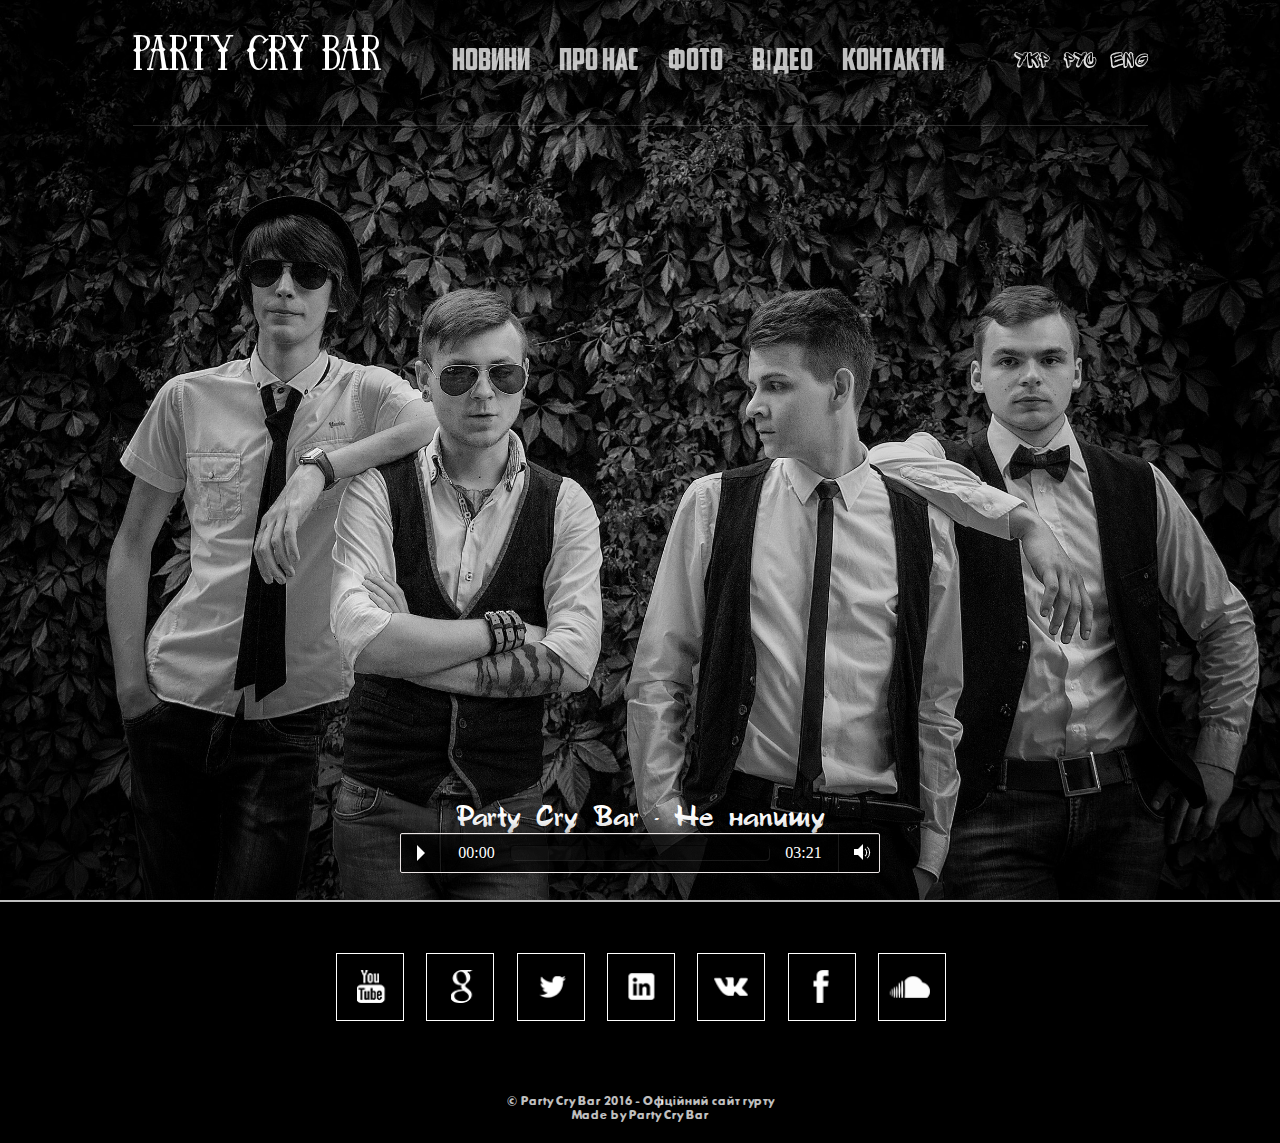
<file: index.html>
<!DOCTYPE html>
<html lang="en">
<head>
	<title>Party Cry Bar</title>
	<meta charset="UTF-8">
	<meta name="title" content="Party Cry Bar">
	<meta name="keywords" content="Party Cry Bar, пати край бар, Александр Ерёменко, не напишу">
	<meta name="description" content="Офіційний сайт групи Party Cry Bar – новини, фото, склад групи, відео, контакти">
	<meta name="viewport" content="width=device-width, initial-scale=1">
	<meta property="og:title" content="Party Cry Bar">
	<meta property="og:image" content="http://partycrybar.github.io/images/cover.jpg">
	<link rel="shortcut icon" href="images/favicon.png" type="image/png">
	<link rel="stylesheet" href="css/style.css">
	<link rel="stylesheet" href="css/reset.css">
	<link rel="stylesheet" href="css/fonts.css">
</head>
</head>
<body>
	<div class="wrapper">
		<div class="content__main">
			<header>
				<div class="header">
					<div class="header__content container clearfix">
						  <a href="javascript:void(0)" class="icon">
							<div class="hamburger">
							    <div class="menui top-menu"></div>
							   	<div class="menui mid-menu"></div>
								<div class="menui bottom-menu"></div>
							</div>
						</a>
						<div class="logo">
							<a href="index.html">Party Cry Bar</a>
						</div>
						<ul class="navigation">
							<li><a href="#" class="new">Новини</a></li>
							<li><a href="#" class="about">Про нас</a></li>
							<li><a href="#" class="port">Фото</a></li>
							<li><a href="#" class="vid">Відео</a></li>
							<li><a href="#" class="info">Контакти</a></li>
						</ul>
						<ul class="language">
							<li><a href="index.html">Укр</a></li>
							<li><a href="index-rus.html">Рус</a></li>
							<li><a href="#">Eng</a></li>
						</ul>	
					</div>
				</div>	
				<div class="banner">
					<div class="banner__inner">
						<!--=-=-=-=-=-=-PLAYER-=-=-=-=-=-=-=-->
						<div class="audio__wrapper">
							<h1 class="songname">Party Cry Bar - Не напишу  </h1>
							<audio preload="auto" controls>
								<!-- <source src="audio/party_cry_bar_ne_napishu.wav" /> -->
								<source src="audio/party_cry_bar_ne_napishu.mp3" />
								<source src="audio/party_cry_bar_ne_napishu.ogg" />
							</audio>
						</div>	
						<div class="anchor"></div>
					</div>				
				</div>	
			</header>
			<div class="content">
				<div class="content__content container clearfix">
					<div class="band clearfix">
						<p class="band__info"><span>Party Cry Bar</span> - цікавий, неоднозначний та дуже емоційний колектив, пісні якого змусять переживати найрізноманітніші почуття, але точно не байдужість. Адже вони самі пишуть музику та слова своїх пісень і кожен раз переживають те, про що співають. 
						
						Виступи наживо гурту <span>Party Cry Bar</span> - це драйв, який змусить вас рухатися і танцювати, а акустика занурить в маленький інтимний світ, в якому почуття настільки чисті та відкриті, що не співпереживати їм просто неможливо! 

						Фіналисти всеукраїнского фестиваля Rock the Nation by Tullamore Dew 2015! 

						Учасники фестиваля Atlas Weekend (11.07-12.07 Київ)!</p>
						
						<h5>Актуальний склад гурту</h5>
						<div class="members clearfix">
							<div class="members__block">
								<div class="members__block__photo">
									<img src="images/voice.jpg" alt="Alex Eremenko">
								</div>
								<div class="members__block__text">
									<p>Олександр Єрьоменко</p>
									<p>Автор текстів та музики, вокал, ритм-гітара</p>
								</div>
							</div>
							<div class="members__block">
								<div class="members__block__photo">
									<img src="images/guitar.jpg" alt="Dmitro Kurgan">
								</div>
								<div class="members__block__text">
									<p>Дмитро Курган</p>
									<p>Гітара</p>
								</div>
							</div>
							<div class="members__block">
								<div class="members__block__photo">
									<img src="images/drums.jpg" alt="Kirill Bernadski">
								</div>
								<div class="members__block__text">
									<p>Кирило Бернадський</p>
									<p>Ударні</p>
								</div>
							</div>
							<div class="members__block">
								<div class="members__block__photo">
									<img src="images/bass.jpg" alt="Free">
								</div>
								<div class="members__block__text">
									<p>Місце вакантне</p>
									<p>бас-гітара</p>
								</div>
							</div>
						</div>
						<span class="up">Згорнути</span>
					</div>
					<div class="portfolio clearfix">	
						<span class="subscribe"><a href="https://www.youtube.com/channel/UCaHjjV7tduJXi1ot_bipWhw?sub_confirmation=1"> Підпишись на наш канал youtube</a></span>
						<div class="photo clearfix">
							<div class="photo__block">
								<div class="photo__block__img">	
									<a href="images/photo-1.jpg" data-lightbox="example" data-title="Натисніть будь-де за областю зображення, або натисніть Х, щоб закрити його."> <!-- Click anywhere outside the image or the X to the right to close. -->
										<img src="images/photo-1.jpg" alt="photo">
									</a>
								</div>	
							</div> 
							<div class="photo__block">
								<div class="photo__block__img">	
									<a href="images/photo-2.jpg" data-lightbox="example" data-title="Натисніть будь-де за областю зображення, або натисніть Х, щоб закрити його.">
										<img src="images/photo-2.jpg" alt="photo">
									</a>	
								</div>	
							</div>
							<div class="photo__block">
								<div class="photo__block__img">	
									<a href="images/photo-3.jpg" data-lightbox="example" data-title="Натисніть будь-де за областю зображення, або натисніть Х, щоб закрити його.">
										<img src="images/photo-3.jpg" alt="photo">
									</a>
								</div>	
							</div>
							<div class="photo__block">
								<div class="photo__block__img">	
									<a href="images/photo-4.jpg" data-lightbox="example" data-title="Натисніть будь-де за областю зображення, або натисніть Х, щоб закрити його.">
										<img src="images/photo-4.jpg" alt="photo">
									</a>
								</div>	
							</div>
							<div class="photo__block">
								<div class="photo__block__img">	
									<a href="images/photo-5.jpg" data-lightbox="example" data-title="Натисніть будь-де за областю зображення, або натисніть Х, щоб закрити його.">
										<img src="images/photo-5.jpg" alt="photo">
									</a>
								</div>	
							</div>
							<div class="photo__block">
								<div class="photo__block__img">	
									<a href="images/photo-6.jpg" data-lightbox="example" data-title="Натисніть будь-де за областю зображення, або натисніть Х, щоб закрити його.">
										<img src="images/photo-6.jpg" alt="photo">
									</a>	
								</div>	
							</div>
							<div class="photo__block">
								<div class="photo__block__img">	
									<a href="images/photo-7.jpg" data-lightbox="example" data-title="Натисніть будь-де за областю зображення, або натисніть Х, щоб закрити його.">
										<img src="images/photo-7.jpg" alt="photo">
									</a>	
								</div>	
							</div>
							<div class="photo__block">
								<div class="photo__block__img">	
									<a href="images/photo-8.jpg" data-lightbox="example" data-title="Натисніть будь-де за областю зображення, або натисніть Х, щоб закрити його.">
										<img src="images/photo-8.jpg" alt="photo">
									</a>	
								</div>	
							</div>
							<div class="photo__block">
								<div class="photo__block__img">	
									<a href="images/photo-9.jpg" data-lightbox="example" data-title="Натисніть будь-де за областю зображення, або натисніть Х, щоб закрити його.">
										<img src="images/photo-9.jpg" alt="photo">
									</a>	
								</div>	
							</div>
							<div class="photo__block">
								<div class="photo__block__img">	
									<a href="images/photo-10.jpg" data-lightbox="example" data-title="Натисніть будь-де за областю зображення, або натисніть Х, щоб закрити його.">
										<img src="images/photo-10.jpg" alt="photo">
									</a>	
								</div>	
							</div>
							<div class="photo__block">
								<div class="photo__block__img">	
									<a href="images/photo-11.jpg" data-lightbox="example" data-title="Натисніть будь-де за областю зображення, або натисніть Х, щоб закрити його.">
										<img src="images/photo-11.jpg" alt="photo">
									</a>
								</div>	
							</div>
							<div class="photo__block">
								<div class="photo__block__img">	
									<a href="images/photo-12.jpg" data-lightbox="example" data-title="Натисніть будь-де за областю зображення, або натисніть Х, щоб закрити його.">
										<img src="images/photo-12.jpg" alt="photo">
									</a>	
								</div>	
							</div>
							<div class="photo__block">
								<div class="photo__block__img">	
									<a href="images/photo-13.jpg" data-lightbox="example" data-title="Натисніть будь-де за областю зображення, або натисніть Х, щоб закрити його.">
										<img src="images/photo-13.jpg" alt="photo">
									</a>
								</div>	
							</div>
							<div class="photo__block">
								<div class="photo__block__img">	
									<a href="images/photo-14.jpg" data-lightbox="example" data-title="Натисніть будь-де за областю зображення, або натисніть Х, щоб закрити його.">
										<img src="images/photo-14.jpg" alt="photo">
									</a>
								</div>	
							</div>
							<div class="photo__block">
								<div class="photo__block__img">	
									<a href="images/photo-15.jpg" data-lightbox="example" data-title="Натисніть будь-де за областю зображення, або натисніть Х, щоб закрити його.">
										<img src="images/photo-15.jpg" alt="photo">
									</a>
								</div>	
							</div>
							<div class="photo__block">
								<div class="photo__block__img">	
									<a href="images/photo-16.jpg" data-lightbox="example" data-title="Натисніть будь-де за областю зображення, або натисніть Х, щоб закрити його.">
										<img src="images/photo-16.jpg" alt="photo">
									</a>
								</div>	
							</div>
							<div class="photo__block">
								<div class="photo__block__img">	
									<a href="images/photo-17.jpg" data-lightbox="example" data-title="Натисніть будь-де за областю зображення, або натисніть Х, щоб закрити його.">
										<img src="images/photo-17.jpg" alt="photo">
									</a>
								</div>	
							</div>
							<div class="photo__block">
								<div class="photo__block__img">	
									<a href="images/photo-18.jpg" data-lightbox="example" data-title="Натисніть будь-де за областю зображення, або натисніть Х, щоб закрити його.">
										<img src="images/photo-18.jpg" alt="photo">
									</a>
								</div>	
							</div>
							<div class="photo__block">
								<div class="photo__block__img">	
									<a href="images/photo-19.jpg" data-lightbox="example" data-title="Натисніть будь-де за областю зображення, або натисніть Х, щоб закрити його.">
										<img src="images/photo-19.jpg" alt="photo">
									</a>
								</div>	
							</div>
							<div class="photo__block">
								<div class="photo__block__img">	
									<a href="images/photo-20.jpg" data-lightbox="example" data-title="Натисніть будь-де за областю зображення, або натисніть Х, щоб закрити його.">
										<img src="images/photo-20.jpg" alt="photo">
									</a>
								</div>	
							</div>
							<div class="photo__block">
								<div class="photo__block__img">	
									<a href="images/photo-21.jpg" data-lightbox="example" data-title="Натисніть будь-де за областю зображення, або натисніть Х, щоб закрити його.">
										<img src="images/photo-21.jpg" alt="photo">
									</a>
								</div>	
							</div>
						</div>
						<span class="up">Згорнути</span>
					</div>
					<div class="videogallery clearfix">	
						<span class="subscribe"><a href="https://www.youtube.com/channel/UCaHjjV7tduJXi1ot_bipWhw?sub_confirmation=1"> Підпишись на наш канал youtube</a></span>
						<div class="video clearfix">
							<div class="video__block">
								<div class="video__block__img">	
									<iframe width="560" height="315" src="https://www.youtube.com/embed/HujIGfYMPzQ" frameborder="0" allowfullscreen></iframe>
								</div>	
							</div>
							<div class="video__block">
								<div class="video__block__img">	
									<iframe width="560" height="315" src="https://www.youtube.com/embed/DTWgyc-nc5I" frameborder="0" allowfullscreen></iframe>
								</div>	
							</div>
							<div class="video__block">
								<div class="video__block__img">	
									<iframe width="560" height="315" src="https://www.youtube.com/embed/hHcNG0apD0M" frameborder="0" allowfullscreen></iframe>
								</div>	
							</div>
							<div class="video__block">
								<div class="video__block__img">	
									<iframe width="560" height="315" src="https://www.youtube.com/embed/ZiT6kiiJ1hQ" frameborder="0" allowfullscreen></iframe>
								</div>	
							</div>
							<div class="video__block">
								<div class="video__block__img">	
									<iframe width="560" height="315" src="https://www.youtube.com/embed/PdKQvrBv9is" frameborder="0" allowfullscreen></iframe>
								</div>	
							</div>
							<div class="video__block">
								<div class="video__block__img">	
									<iframe width="560" height="315" src="https://www.youtube.com/embed/PvSD2aiPh5k" frameborder="0" allowfullscreen></iframe>
								</div>	
							</div>
							<div class="video__block">
								<div class="video__block__img">	
									<iframe width="560" height="315" src="https://www.youtube.com/embed/7J-dpyVJL9w" frameborder="0" allowfullscreen></iframe>
								</div>	
							</div>
							<div class="video__block">
								<div class="video__block__img">	
									<iframe width="560" height="315" src="https://www.youtube.com/embed/OFyxZ03WRiM" frameborder="0" allowfullscreen></iframe>
								</div>	
							</div>
							<div class="video__block">
								<div class="video__block__img">	
									<iframe width="560" height="315" src="https://www.youtube.com/embed/04ze1p_FQpU" frameborder="0" allowfullscreen></iframe>
								</div>	
							</div>
						</div>
						<span class="up">Згорнути</span>
					</div>
					<div class="information clearfix">
						<div class="information__contacts">
							<h4>Зв'язатися з нами:</h4>
							 <a href="mailto:partycrybar@gmail.com">partycrybar@gmail.com</a> 
							 <p>телефон: +38 099 485-17-95</p>
						</div>	 
						 <span class="up">Згорнути</span>
					</div>
				</div>
			</div>
		</div>
		<footer>
			<div class="footer">
				<div class="footer__content container clearfix">
					<ul class="socials">
						<li><a href="https://www.youtube.com/channel/UCaHjjV7tduJXi1ot_bipWhw"></a></li>
						<li><a href="https://plus.google.com/u/1/103607196088396663132/videos"></a></li>
						<li><a href=""></a></li>
						<li><a href="https://www.instagram.com/eremenko_alex/"></a></li>
						<li><a href="http://vk.com/party_cry_bar"></a></li>	
						<li><a href=""></a></li>	
						<li><a href="https://soundcloud.com/partycrybar"></a></li>	
					</ul>
					<div class="copyright">
						<p>© Party Cry Bar 2016 - Офіційний сайт гурту</p>
						<p>Made by Party Cry Bar</p>
					</div>
				</div>
			</div>
		</footer>
	</div>
 	<script src="js/jquery-1.11.3.min.js"></script>
    <script src="js/init.js"></script>
    <script src="js/jq.js"></script>
	<script src="js/lightbox-plus-jquery.min.js"></script>
	<script src="js/dot.js"></script>
	<script src="js/audioplayer.js"></script>
	<script type="text/javascript">
	    $( function()
	    {
	        $('audio').audioPlayer();
	    });
	</script>
</body>
</html>
</file>
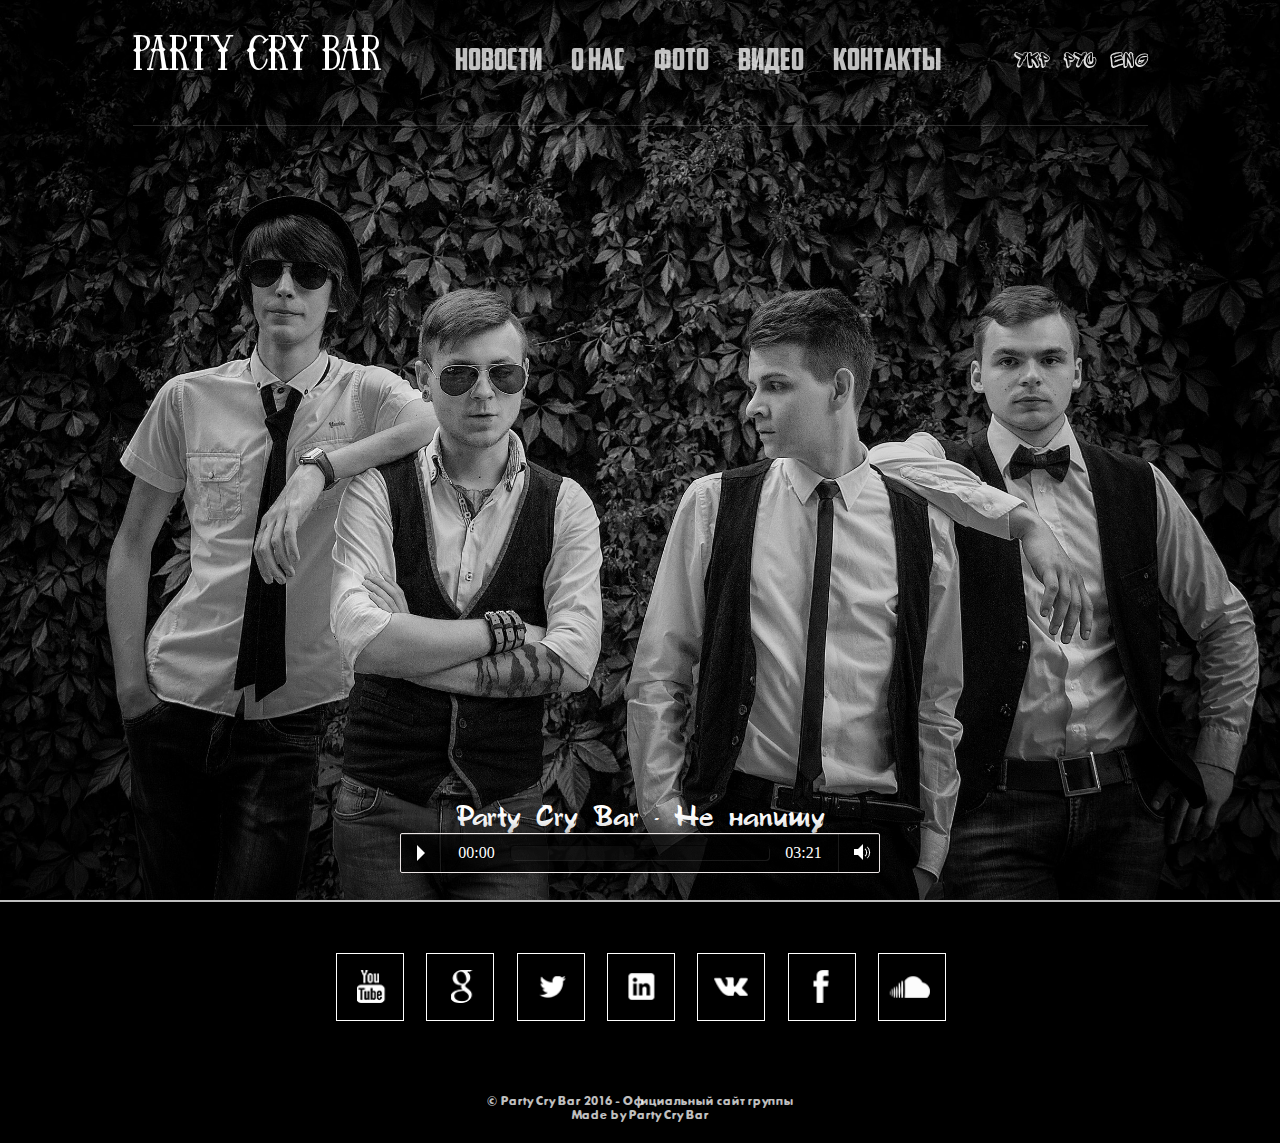
<file: index-rus.html>
<!DOCTYPE html>
<html lang="en">
<head>
	<title>Party Cry Bar</title>
	<meta charset="UTF-8">
	<meta name="title" content="Party Cry Bar">
	<meta name="keywords" content="Party Cry Bar, пати край бар, Александр Ерёменко, не напишу">
	<meta name="description" content="Офіційний сайт групи Party Cry Bar – новини, фото, склад групи, відео, контакти">
	<meta name="viewport" content="width=device-width, initial-scale=1">
	<meta property="og:title" content="Party Cry Bar">
	<meta property="og:image" content="http://partycrybar.github.io/images/cover.jpg">
	<link rel="shortcut icon" href="images/favicon.png" type="image/png">
	<link rel="stylesheet" href="css/style.css">
	<link rel="stylesheet" href="css/reset.css">
	<link rel="stylesheet" href="css/fonts.css">
</head>
</head>
<body>
	<div class="wrapper">
		<div class="content__main">
			<header>
				<div class="header">
					<div class="header__content container clearfix">
						  <a href="javascript:void(0)" class="icon">
							<div class="hamburger">
							    <div class="menui top-menu"></div>
							   	<div class="menui mid-menu"></div>
								<div class="menui bottom-menu"></div>
							</div>
						</a>
						<div class="logo">
							<a href="index.html">Party Cry Bar</a>
						</div>
						<ul class="navigation">
							<li><a href="#" class="new">Новости</a></li>
							<li><a href="#" class="about">О нас</a></li>
							<li><a href="#" class="port">Фото</a></li>
							<li><a href="#" class="vid">Видео</a></li>
							<li><a href="#" class="info">Контакты</a></li>
						</ul>
						<ul class="language">
							<li><a href="index.html">Укр</a></li>
							<li><a href="index-rus.html">Рус</a></li>
							<li><a href="#">Eng</a></li>
						</ul>	
					</div>
				</div>	
				<div class="banner">
					<div class="banner__inner">
						<!--=-=-=-=-=-=-PLAYER-=-=-=-=-=-=-=-->
						<div class="audio__wrapper">
							<h1 class="songname">Party Cry Bar - Не напишу  </h1>
							<audio preload="auto" controls>
								<!-- <source src="audio/party_cry_bar_ne_napishu.wav" /> -->
								<source src="audio/party_cry_bar_ne_napishu.mp3" />
								<source src="audio/party_cry_bar_ne_napishu.ogg" />
							</audio>
						</div>	
						<div class="anchor"></div>
					</div>				
				</div>	
			</header>
			<div class="content">
				<div class="content__content container clearfix">
					<div class="band clearfix">
						<p class="band__info"><span>Party Cry Bar</span> - интересный, неоднозначный и очень эмоциональный коллектив, песни которого заставят пережить самые разнообразные ощущения, но точно не безразличие. Ведь они сами пишут музыку и слова своих песен и каждый раз переживают то, про что поют. 
						
						Выступления вживую группы <span>Party Cry Bar</span> - это драйв, который заставит вас двигаться и танцевать, а акустика погрузит в маленький интимный мир, в котором чувства настолько чистые и открытые, что не сопереживать им просто невозможно! 

						Финалисты всеукраинского фестиваля Rock the Nation by Tullamore Dew 2015!

						Участники фестиваля Atlas Weekend (11.07-12.07 Киев)!</p>
						
						<h5>Актуальний состав группы</h5>
						<div class="members clearfix">
							<div class="members__block">
								<div class="members__block__photo">
									<img src="images/voice.jpg" alt="Alex Eremenko">
								</div>
								<div class="members__block__text">
									<p>Александр Ерёменко</p>
									<p>Автор текстов и музыки, вокал, ритм-гитара</p>
								</div>
							</div>
							<div class="members__block">
								<div class="members__block__photo">
									<img src="images/guitar.jpg" alt="Dmitro Kurgan">
								</div>
								<div class="members__block__text">
									<p>Дмитрий Курган</p>
									<p>Гитара</p>
								</div>
							</div>
							<div class="members__block">
								<div class="members__block__photo">
									<img src="images/drums.jpg" alt="Kirill Bernadski">
								</div>
								<div class="members__block__text">
									<p>Кирилл Бернадский</p>
									<p>Ударные</p>
								</div>
							</div>
							<div class="members__block">
								<div class="members__block__photo">
									<img src="images/bass.jpg" alt="Free">
								</div>
								<div class="members__block__text">
									<p>Место вакантно</p>
									<p>бас-гитара</p>
								</div>
							</div>
						</div>
						<span class="up">Свернуть</span>
					</div>
					<div class="portfolio clearfix">	
						<span class="subscribe"><a href="https://www.youtube.com/channel/UCaHjjV7tduJXi1ot_bipWhw?sub_confirmation=1"> Подпишись на наш канал youtube</a></span>
						<div class="photo clearfix">
							<div class="photo__block">
								<div class="photo__block__img">	
									<a href="images/photo-1.jpg" data-lightbox="example" data-title="Нажмите в любой месте за областью изображения, или нажмите Х, чтобы закрыть его.">
										<img src="images/photo-1.jpg" alt="photo">
									</a>
								</div>	
							</div> 
							<div class="photo__block">
								<div class="photo__block__img">	
									<a href="images/photo-2.jpg" data-lightbox="example" data-title="Натисніть будь-де за областю зображення, або натисніть Х, щоб закрити його.">
										<img src="images/photo-2.jpg" alt="photo">
									</a>	
								</div>	
							</div>
							<div class="photo__block">
								<div class="photo__block__img">	
									<a href="images/photo-3.jpg" data-lightbox="example" data-title="Натисніть будь-де за областю зображення, або натисніть Х, щоб закрити його.">
										<img src="images/photo-3.jpg" alt="photo">
									</a>
								</div>	
							</div>
							<div class="photo__block">
								<div class="photo__block__img">	
									<a href="images/photo-4.jpg" data-lightbox="example" data-title="Натисніть будь-де за областю зображення, або натисніть Х, щоб закрити його.">
										<img src="images/photo-4.jpg" alt="photo">
									</a>
								</div>	
							</div>
							<div class="photo__block">
								<div class="photo__block__img">	
									<a href="images/photo-5.jpg" data-lightbox="example" data-title="Натисніть будь-де за областю зображення, або натисніть Х, щоб закрити його.">
										<img src="images/photo-5.jpg" alt="photo">
									</a>
								</div>	
							</div>
							<div class="photo__block">
								<div class="photo__block__img">	
									<a href="images/photo-6.jpg" data-lightbox="example" data-title="Натисніть будь-де за областю зображення, або натисніть Х, щоб закрити його.">
										<img src="images/photo-6.jpg" alt="photo">
									</a>	
								</div>	
							</div>
							<div class="photo__block">
								<div class="photo__block__img">	
									<a href="images/photo-7.jpg" data-lightbox="example" data-title="Натисніть будь-де за областю зображення, або натисніть Х, щоб закрити його.">
										<img src="images/photo-7.jpg" alt="photo">
									</a>	
								</div>	
							</div>
							<div class="photo__block">
								<div class="photo__block__img">	
									<a href="images/photo-8.jpg" data-lightbox="example" data-title="Натисніть будь-де за областю зображення, або натисніть Х, щоб закрити його.">
										<img src="images/photo-8.jpg" alt="photo">
									</a>	
								</div>	
							</div>
							<div class="photo__block">
								<div class="photo__block__img">	
									<a href="images/photo-9.jpg" data-lightbox="example" data-title="Натисніть будь-де за областю зображення, або натисніть Х, щоб закрити його.">
										<img src="images/photo-9.jpg" alt="photo">
									</a>	
								</div>	
							</div>
							<div class="photo__block">
								<div class="photo__block__img">	
									<a href="images/photo-10.jpg" data-lightbox="example" data-title="Натисніть будь-де за областю зображення, або натисніть Х, щоб закрити його.">
										<img src="images/photo-10.jpg" alt="photo">
									</a>	
								</div>	
							</div>
							<div class="photo__block">
								<div class="photo__block__img">	
									<a href="images/photo-11.jpg" data-lightbox="example" data-title="Натисніть будь-де за областю зображення, або натисніть Х, щоб закрити його.">
										<img src="images/photo-11.jpg" alt="photo">
									</a>
								</div>	
							</div>
							<div class="photo__block">
								<div class="photo__block__img">	
									<a href="images/photo-12.jpg" data-lightbox="example" data-title="Натисніть будь-де за областю зображення, або натисніть Х, щоб закрити його.">
										<img src="images/photo-12.jpg" alt="photo">
									</a>	
								</div>	
							</div>
							<div class="photo__block">
								<div class="photo__block__img">	
									<a href="images/photo-13.jpg" data-lightbox="example" data-title="Натисніть будь-де за областю зображення, або натисніть Х, щоб закрити його.">
										<img src="images/photo-13.jpg" alt="photo">
									</a>
								</div>	
							</div>
							<div class="photo__block">
								<div class="photo__block__img">	
									<a href="images/photo-14.jpg" data-lightbox="example" data-title="Натисніть будь-де за областю зображення, або натисніть Х, щоб закрити його.">
										<img src="images/photo-14.jpg" alt="photo">
									</a>
								</div>	
							</div>
							<div class="photo__block">
								<div class="photo__block__img">	
									<a href="images/photo-15.jpg" data-lightbox="example" data-title="Натисніть будь-де за областю зображення, або натисніть Х, щоб закрити його.">
										<img src="images/photo-15.jpg" alt="photo">
									</a>
								</div>	
							</div>
							<div class="photo__block">
								<div class="photo__block__img">	
									<a href="images/photo-16.jpg" data-lightbox="example" data-title="Натисніть будь-де за областю зображення, або натисніть Х, щоб закрити його.">
										<img src="images/photo-16.jpg" alt="photo">
									</a>
								</div>	
							</div>
							<div class="photo__block">
								<div class="photo__block__img">	
									<a href="images/photo-17.jpg" data-lightbox="example" data-title="Натисніть будь-де за областю зображення, або натисніть Х, щоб закрити його.">
										<img src="images/photo-17.jpg" alt="photo">
									</a>
								</div>	
							</div>
							<div class="photo__block">
								<div class="photo__block__img">	
									<a href="images/photo-18.jpg" data-lightbox="example" data-title="Натисніть будь-де за областю зображення, або натисніть Х, щоб закрити його.">
										<img src="images/photo-18.jpg" alt="photo">
									</a>
								</div>	
							</div>
							<div class="photo__block">
								<div class="photo__block__img">	
									<a href="images/photo-19.jpg" data-lightbox="example" data-title="Натисніть будь-де за областю зображення, або натисніть Х, щоб закрити його.">
										<img src="images/photo-19.jpg" alt="photo">
									</a>
								</div>	
							</div>
							<div class="photo__block">
								<div class="photo__block__img">	
									<a href="images/photo-20.jpg" data-lightbox="example" data-title="Натисніть будь-де за областю зображення, або натисніть Х, щоб закрити його.">
										<img src="images/photo-20.jpg" alt="photo">
									</a>
								</div>	
							</div>
							<div class="photo__block">
								<div class="photo__block__img">	
									<a href="images/photo-21.jpg" data-lightbox="example" data-title="Натисніть будь-де за областю зображення, або натисніть Х, щоб закрити його.">
										<img src="images/photo-21.jpg" alt="photo">
									</a>
								</div>	
							</div>
						</div>
						<span class="up">Свернуть</span>
					</div>
					<div class="videogallery clearfix">	
						<span class="subscribe"><a href="https://www.youtube.com/channel/UCaHjjV7tduJXi1ot_bipWhw?sub_confirmation=1"> Подпишись на наш канал youtube</a></span>
						<div class="video clearfix">
							<div class="video__block">
								<div class="video__block__img">	
									<iframe width="560" height="315" src="https://www.youtube.com/embed/HujIGfYMPzQ" frameborder="0" allowfullscreen></iframe>
								</div>	
							</div>
							<div class="video__block">
								<div class="video__block__img">	
									<iframe width="560" height="315" src="https://www.youtube.com/embed/DTWgyc-nc5I" frameborder="0" allowfullscreen></iframe>
								</div>	
							</div>
							<div class="video__block">
								<div class="video__block__img">	
									<iframe width="560" height="315" src="https://www.youtube.com/embed/hHcNG0apD0M" frameborder="0" allowfullscreen></iframe>
								</div>	
							</div>
							<div class="video__block">
								<div class="video__block__img">	
									<iframe width="560" height="315" src="https://www.youtube.com/embed/ZiT6kiiJ1hQ" frameborder="0" allowfullscreen></iframe>
								</div>	
							</div>
							<div class="video__block">
								<div class="video__block__img">	
									<iframe width="560" height="315" src="https://www.youtube.com/embed/PdKQvrBv9is" frameborder="0" allowfullscreen></iframe>
								</div>	
							</div>
							<div class="video__block">
								<div class="video__block__img">	
									<iframe width="560" height="315" src="https://www.youtube.com/embed/PvSD2aiPh5k" frameborder="0" allowfullscreen></iframe>
								</div>	
							</div>
							<div class="video__block">
								<div class="video__block__img">	
									<iframe width="560" height="315" src="https://www.youtube.com/embed/7J-dpyVJL9w" frameborder="0" allowfullscreen></iframe>
								</div>	
							</div>
							<div class="video__block">
								<div class="video__block__img">	
									<iframe width="560" height="315" src="https://www.youtube.com/embed/OFyxZ03WRiM" frameborder="0" allowfullscreen></iframe>
								</div>	
							</div>
							<div class="video__block">
								<div class="video__block__img">	
									<iframe width="560" height="315" src="https://www.youtube.com/embed/04ze1p_FQpU" frameborder="0" allowfullscreen></iframe>
								</div>	
							</div>
						</div>
						<span class="up">Свернуть</span>
					</div>
					<div class="information clearfix">
						<div class="information__contacts">
							<h4>Связаться с нами:</h4>
							 <a href="mailto:partycrybar@gmail.com">partycrybar@gmail.com</a> 
							 <p>телефон: +38 099 485-17-95</p>
						</div>	 
						<span class="up">Свернуть</span>
					</div>
				</div>
			</div>
		</div>
		<footer>
			<div class="footer">
				<div class="footer__content container clearfix">
					<ul class="socials">
						<li><a href="https://www.youtube.com/channel/UCaHjjV7tduJXi1ot_bipWhw"></a></li>
						<li><a href="https://plus.google.com/u/1/103607196088396663132/videos"></a></li>
						<li><a href=""></a></li>
						<li><a href="https://www.instagram.com/eremenko_alex/"></a></li>
						<li><a href="http://vk.com/party_cry_bar"></a></li>	
						<li><a href=""></a></li>	
						<li><a href="https://soundcloud.com/partycrybar"></a></li>	
					</ul>
					<div class="copyright">
						<p>© Party Cry Bar 2016 - Официальный сайт группы</p>
						<p>Made by Party Cry Bar</p>
					</div>
				</div>
			</div>
		</footer>
	</div>
 	<script src="js/jquery-1.11.3.min.js"></script>
    <script src="js/init.js"></script>
    <script src="js/jq.js"></script>
	<script src="js/lightbox-plus-jquery.min.js"></script>
	<script src="js/dot.js"></script>
	<script src="js/audioplayer.js"></script>
	<script type="text/javascript">
	    $( function()
	    {
	        $('audio').audioPlayer();
	    });
	</script>
</body>
</html>
</file>
<file: css/style.css>
.clearfix:before,
.clearfix:after {
	content: "";
	display: table;
}

.clearfix:after {
	clear: both;
}

.clearfix {
 	*zoom: 1;
}

body {
	margin: 0 auto;
	min-width: 320px;
}

.container {
	max-width: 1015px;
	margin: 0 auto;
}

/*------------------------------HEADER---------------------------------*/

header {
	position: relative;
	overflow: hidden;
}

.header {
	width: 100%;
	background-color: transparent;
	position: fixed; 
	z-index: 1;
}

.header__content {
	padding: 40px 0;
	text-align: center;
	border-bottom: 1px solid rgba(255, 255, 255, 0.15);
	transition: all 0.3s;
}

.fixed {
	background-color: rgba(0, 0, 0, 0.95);
}
.fixed .header__content {
	border-bottom: 1px solid rgba(255, 255, 255, 1.0);
	padding: 25px 0;
}

.logo {
	float: left;
}

.logo a {
	font: 40px/1 Charming, Arial, sans-serif;
	color: #fff;
	display: block;
	text-decoration: none;
}

.navigation {
	display: inline-block;
	vertical-align: -webkit-baseline-middle;
}

.navigation li {
	display: inline-block;
	padding: 0 25px 0 0;
}

.navigation li:last-child {
	padding: 0;
}

.navigation li a:after {
	content: "";
    position: absolute;
    height: 1px;
    width: 0%;
    left: 50%;
    background: #fff;
    transition: all 0.6s;
    bottom: 0;
}

.navigation li a {
	text-decoration: none;
	text-transform: uppercase;
	font: 30px/1.5 AmericanCaptain, Arial, sans-serif;
	color: rgba(255, 255, 255, 0.75);
	position: relative;
	transition: all 0.2s;
}

.navigation li a:hover {
	color: rgba(255, 255, 255, 1.0);
}

.navigation li a.underline {
	color: rgba(255, 255, 255, 1.0);
}

.navigation li a.underline:after {
    position: absolute;
    content: '';
    height: 1px;
    width: 100%;
    left: 0;
}

.navigation__mobile__back {
	display: inline-block;
}

.language {
	float: right;
	position: relative;
}

.language li {
	display: inline-block;
	padding: 0 10px 0 0;
	vertical-align: -webkit-baseline-middle;
}

.language li:nth-child(3n) {
	padding: 0;
}

.language li a {
	font: 20px/2 Sprite-Graffiti-Shadow, Arial, sans-serif;
	color: rgba(255, 255, 255, 0.90);
	text-decoration: none;
	text-transform: uppercase;
	transition: 0.2s;
}

.language a:hover {
	color: #fff;
}

.banner {
	position: relative;
	background: url(../images/cover.jpg) no-repeat;
	min-height: 898px;
	height: 100vh;
	background-size: cover;
	background-position: center;
}

.banner__inner {
	height: 100%;
}

.anchor {
	position: absolute;
	width: 100%;
	bottom: 0;
	z-index: -999;
	height: 96px;
}

/*------------------------------AUDIO----------------------------*/

.audio__wrapper {
	width: 30em; /* 480 */
	position: absolute;
	bottom: 3%;
	left: 50%;
	margin: -4.375em 0 0 -15em; /* 70 240 */
}

.audio__wrapper h1 {
	color: #fff; 
	text-align: center;
	font: 30px/1 Stylo-Bold, Arial, sans-serif;
}

/*----------------PLAYER-------------------------*/

	.audioplayer {
		height: 2.5em; /* 40 */
		color: #fff;
		text-shadow: 1px 1px 0 #000;
		border: 1px solid #ebe5e5;
		position: relative;
		z-index: 0;
		background: rgba(0, 0, 0, 0.75);
	}

	/* mini mode (fallback) */

	.audioplayer-mini {
		width: 2.5em; /* 40 */
		margin: 0 auto;
	}

	/* player elements: play/pause and volume buttons, played/duration timers, progress bar of loaded/played */

	.audioplayer > div {
		position: absolute;
	}

	/* play/pause button */

	.audioplayer-playpause {
		width: 2.5em; /* 40 */
		height: 100%;
		text-align: left;
		text-indent: -9999px;
		cursor: pointer;
		z-index: 2;
		top: 0;
		left: 0;
		transition: 0.3s all;
	}

	.audioplayer:not(.audioplayer-mini) .audioplayer-playpause {
		border-right: 1px solid #555;
		border-right-color: rgba( 255, 255, 255, .1 );
	}

	.audioplayer-mini .audioplayer-playpause {
		width: 100%;
	}

	.audioplayer-playpause:hover,
	.audioplayer-playpause:focus {
		background-color: #fff;
		box-shadow: 0 1px 0 0 #fff;
	}

	.audioplayer-playpause a {
		display: block;
	}

	.audioplayer-stopped .audioplayer-playpause a {
		width: 0;
		height: 0;
		border: 0.5em solid transparent; /* 8 */
		border-right: none;
		border-left-color: #fff;
		content: '';
		position: absolute;
		top: 50%;
		left: 50%;
		margin: -0.5em 0 0 -0.25em; /* 8 4 */
		transition: 0.3s border-left-color;
	}

	.audioplayer-playing .audioplayer-playpause a {
		width: 0.75em; /* 12 */
		height: 0.75em; /* 12 */
		position: absolute;
		top: 50%;
		left: 50%;
		margin: -0.375em 0 0 -0.375em; /* 6 */
	}

	.audioplayer-playing .audioplayer-playpause a:before,
	.audioplayer-playing .audioplayer-playpause a:after {
		width: 40%;
		height: 100%;
		background-color: #fff;
		content: '';
		position: absolute;
		top: 0;
		transition: 0.3s background-color;
	}

	.audioplayer-playing .audioplayer-playpause a:before {
		left: 0;
	}

	.audioplayer-playing .audioplayer-playpause a:after {
		right: 0;
	}

	.audioplayer-playpause:hover a:before,
	.audioplayer-playpause:focus a:before {
		background-color: #000;
	}

	.audioplayer-playpause:hover a:after,
	.audioplayer-playpause:focus a:after {
		background-color: #000;
	}

	.audioplayer-playpause:hover a,
	.audioplayer-playpause:focus a {
		border-left-color: #000;
	}
		
	/* timers */

	.audioplayer-time {
		width: 4.375em; /* 70 */
		height: 100%;
		line-height: 2.375em; /* 38 */
		text-align: center;
		z-index: 2;
		top: 0;
	}

	.audioplayer-time-current {
		border-left: 1px solid #111;
		border-left-color: rgba( 0, 0, 0, .25 );
		left: 2.5em; /* 40 */
	}

	.audioplayer-time-duration {
		border-right: 1px solid #555;
		border-right-color: rgba( 255, 255, 255, .1 );
		right: 2.5em; /* 40 */
	}

	.audioplayer-novolume .audioplayer-time-duration {
		border-right: 0;
		right: 0;
	}

	/* progress bar of loaded/played */

	.audioplayer-bar {
		height: 0.875em; /* 14 */
		cursor: pointer;
		z-index: 1;
		top: 50%;
		right: 6.875em; /* 110 */
		left: 6.875em; /* 110 */
		margin-top: -0.438em; /* 7 */
	}

	.audioplayer-novolume .audioplayer-bar {
		right: 4.375em; /* 70 */
	}

	.audioplayer-bar div {
		width: 0;
		height: 100%;
		position: absolute;
		left: 0;
		top: 0;
	}

	.audioplayer-bar-loaded {
		background-color: rgba(38, 38, 38, 0.25);
		z-index: 1;
	}

	.audioplayer-bar-played {
		background: #e2e0e2;
		z-index: 2;
	}

	/* volume button */

	.audioplayer-volume {
		width: 2.5em; /* 40 */
		height: 100%;
		border-left: 1px solid #111;
		border-left-color: rgba( 0, 0, 0, .25 );
		text-align: left;
		text-indent: -9999px;
		cursor: pointer;
		z-index: 2;
		top: 0;
		right: 0;
		transition: 0.3s background-color;
	}

	.audioplayer-volume:hover,
	.audioplayer-volume:focus {
		background-color: #fff;
	}

	.audioplayer-volume-button {
		width: 100%;
		height: 100%;
	}

	.audioplayer-volume-button a {
		width: 0.313em; /* 5 */
		height: 0.375em; /* 6 */
		background-color: #fff;
		display: block;
		position: relative;
		z-index: 1;
		top: 40%;
		left: 35%;
		transition: 0.3s background-color;
	}

	.audioplayer-volume-button a:before,
	.audioplayer-volume-button a:after {
		content: '';
		position: absolute;
	}

	.audioplayer-volume-button a:before {
		width: 0;
		height: 0;
		border: 0.5em solid transparent; /* 8 */
		border-left: none;
		border-right-color: #fff;
		z-index: 2;
		top: 50%;
		right: -0.25em;
		margin-top: -0.5em; /* 8 */
		transition: 0.3s border-right-color;
	}

	.audioplayer-volume:hover .audioplayer-volume-button a,
	.audioplayer-volume:focus .audioplayer-volume-button a {
		width: 0.313em; /* 5 */
		height: 0.375em; /* 6 */
		background-color: #000;
		display: block;
		position: relative;
		z-index: 1;
		top: 40%;
		left: 35%;
	}

	.audioplayer-volume:hover .audioplayer-volume-button a:before,
	.audioplayer-volume:focus .audioplayer-volume-button a:before {
		border-right-color: #000;
	}

	.audioplayer:not(.audioplayer-muted) .audioplayer-volume-button a:after {
		/* "volume" icon by Nicolas Gallagher, http://nicolasgallagher.com/pure-css-gui-icons */
		width: 0.313em; /* 5 */
		height: 0.313em; /* 5 */
		border: 0.25em double;
		border-color: #fff;
		border-width: 0.25em 0.25em 0 0; /* 4 */
		left: 0.563em; /* 9 */
		top: -0.063em; /* 1 */
		-webkit-border-radius: 0 0.938em 0 0; /* 15 */
		-moz-border-radius: 0 0.938em 0 0; /* 15 */
		border-radius: 0 0.938em 0 0; /* 15 */
		-webkit-transform: rotate( 45deg );
		-moz-transform: rotate( 45deg );
		-ms-transform: rotate( 45deg );
		-o-transform: rotate( 45deg );
		transform: rotate( 45deg );
		transition: 0.3s border-color;
	}

	.audioplayer-volume:hover .audioplayer-volume-button a:after,	
	.audioplayer-volume:focus .audioplayer-volume-button a:after {	
		border-color: #000;
	}

	/* volume dropdown */

	.audioplayer-volume-adjust {
		height: 6.25em; /* 100 */
		cursor: default;
		position: absolute;
		left: -1px;
		right: -1px;
		top: -9999px;
		background-color: rgba(0, 0, 0, 0.75);
		border: 1px solid #ebe5e5;
		transition: 0.6s all;
	}

	.audioplayer-volume:not(:hover) .audioplayer-volume-adjust {
		opacity: 0;
	}

	.audioplayer-volume:hover .audioplayer-volume-adjust {
		top: auto;
		bottom: 100%;
	}

	.audioplayer-volume-adjust > div {
		width: 40%;
		height: 80%;
		background-color: rgba(38, 38, 38, 0.25);
		cursor: pointer;
		position: relative;
		z-index: 1;
		margin: 30% auto 0;
	}

	.audioplayer-volume-adjust div div {
		width: 100%;
		height: 100%;
		position: absolute;
		bottom: 0;
		left: 0;
		background: #e2e0e2;
	}

	.audioplayer-novolume .audioplayer-volume {
		display: none;
	}

	/* CSS3 decorations */
	
	.audioplayer {
		-webkit-box-shadow: inset 0 1px 0 rgba( 255, 255, 255, .15 ), 0 0 1.25em rgba( 0, 0, 0, .5 ); /* 20 */
		-moz-box-shadow: inset 0 1px 0 rgba( 255, 255, 255, .15 ), 0 0 1.25em rgba( 0, 0, 0, .5 ); /* 20 */
		box-shadow: inset 0 1px 0 rgba( 255, 255, 255, .15 ), 0 0 1.25em rgba( 0, 0, 0, .5 ); /* 20 */
	}

	.audioplayer-volume-adjust {
		-webkit-box-shadow: -2px -2px 2px rgba( 0, 0, 0, .15 ), 2px -2px 2px rgba( 0, 0, 0, .15 );
		-moz-box-shadow: -2px -2px 2px rgba( 0, 0, 0, .15 ), 2px -2px 2px rgba( 0, 0, 0, .15 );
		box-shadow: -2px -2px 2px rgba( 0, 0, 0, .15 ), 2px -2px 2px rgba( 0, 0, 0, .15 );
	}

	.audioplayer-bar,
	.audioplayer-volume-adjust > div {
		-webkit-box-shadow: -1px -1px 0 rgba( 0, 0, 0, .5 ), 1px 1px 0 rgba( 255, 255, 255, .1 );
		-moz-box-shadow: -1px -1px 0 rgba( 0, 0, 0, .5 ), 1px 1px 0 rgba( 255, 255, 255, .1 );
		box-shadow: -1px -1px 0 rgba( 0, 0, 0, .5 ), 1px 1px 0 rgba( 255, 255, 255, .1 );
	}
	
	.audioplayer-volume-adjust div div,
	.audioplayer-bar-played {
		-webkit-box-shadow: inset 0 0 5px rgba( 255, 255, 255, .5 );
		-moz-box-shadow: inset 0 0 5px rgba( 255, 255, 255, .5 );
		box-shadow: inset 0 0 5px rgba( 255, 255, 255, .5 );
	}

	.audioplayer-bar,
	.audioplayer-bar div,
	.audioplayer-volume-adjust div {
		-webkit-border-radius: 4px;
		-moz-border-radius: 4px;
		border-radius: 4px;
	}

	.audioplayer {
		-webkit-border-radius: 2px;
		-moz-border-radius: 2px;
		border-radius: 2px;
	}

	.audioplayer-volume-adjust {
		-webkit-border-top-left-radius: 2px;
		-webkit-border-top-right-radius: 2px;
		-moz-border-radius-top-left: 2px;
		-moz-border-radius-top-right: 2px;
		border-top-left-radius: 2px;
		border-top-right-radius: 2px;
	}

	/* responsiveness */

	@media only screen and ( max-width: 32.5em ) /* 520 */
	{
		body {
			-webkit-box-shadow: inset 0 0 9.375em rgba( 0, 0, 0, .5 ); /* 150 */
			-moz-box-shadow: inset 0 0 9.375em rgba( 0, 0, 0, 5 ); /* 150 */
			box-shadow: inset 0 0 9.375em rgba( 0, 0, 0, .5 ); /* 150 */
		}

		.audio__wrapper {
			width: 100%;
		    position: relative;
		    padding: 0 1.25em 0 1.25em;
		    margin: 0;
		    top: 87%;
		    left: 0;
		    height: 13%;
		    bottom: 0;
		}

		.audio__wrapper h1 {
			font: 24px/1 Stylo-Bold, Arial, sans-serif;
		}
	}

	@media only screen and ( max-width: 429px ) /* 520 */
	{
		.audio__wrapper h1 {
			font: 20px/1.25 Stylo-Bold, Arial, sans-serif;
		}
	}

/*-------------------------LightBox-------------------------------------*/

	.lb-loader,
	.lightbox {
		text-align:center;
		line-height:0
	}

	body:after {
		content:url(../images/close.png) url(../images/loading.gif) url(../images/prev.png) url(../images/next.png);display:none
	}

	.lb-dataContainer:after,.lb-outerContainer:after {
		content:"";
		clear:both
	}

	body.lb-disable-scrolling {
		overflow:hidden
	}

	.lightboxOverlay {
		position:absolute;
		top:0;
		left:0;
		z-index:9999;
		background-color:#000;
		filter:alpha(Opacity=80);
		opacity:.8;
		display:none
	}

	.lightbox {
		position:absolute;
		left:0;
		width:100%;
		z-index:10000;
		font-weight:400
	}

	.lightbox .lb-image {
		display:block;
		height:auto;
		max-width:inherit;
		max-height:none;
		border-radius:3px;
		border:4px solid #fff
	}

	.lightbox a img {
		border:none
	}

	.lb-outerContainer {
		position:relative;
		width:250px;
		height:250px;
		margin:0 auto;
		border-radius:4px;
		background-color:#fff
	}

	.lb-loader,.lb-nav {
		position:absolute;
		left:0
	}

	.lb-outerContainer:after {
		display:table
	}

	.lb-loader {
		top:43%;
		height:25%;
		width:100%
	}

	.lb-cancel {
		display:block;
		width:32px;
		height:32px;
		margin:0 auto;
		background:url(../images/loading.gif) no-repeat
	}

	.lb-nav {
		top:0;
		height:100%;
		width:100%;
		z-index:10
	}

	.lb-container>.nav {
		left:0
	}

	.lb-nav a {
		outline:0;
		background-image:url([data-uri])
	}

	.lb-next,.lb-prev {
		height:100%;
		cursor:pointer;
		display:block
	}

	.lb-nav a.lb-prev {
		width:34%;
		left:0;
		float:left;
		background:url(../images/prev.png) left 48% no-repeat;
		filter:alpha(Opacity=0);opacity:0;
		-webkit-transition:opacity 0.3s;
		-moz-transition:opacity 0.3s;
		-o-transition:opacity 0.3s;
		transition:opacity 0.3s
	}

	.lb-nav a.lb-prev:hover {
		filter:alpha(Opacity=100);opacity:1
	}

	.lb-nav a.lb-next {
		width:64%;
		right:0;
		float:right;
		background:url(../images/next.png) right 48% no-repeat;
		filter:alpha(Opacity=0);
		opacity:0;
		-webkit-transition:opacity 0.3s;
		-moz-transition:opacity 0.3s;
		-o-transition:opacity 0.3s;
		transition:opacity 0.3s
	}

	.lb-nav a.lb-next:hover {
		filter:alpha(Opacity=100);opacity:1
	}

	.lb-dataContainer {
		margin:0 auto;
		padding-top:5px;
		width:100%;
		-moz-border-radius-bottomleft:4px;
		-webkit-border-bottom-left-radius:4px;
		border-bottom-left-radius:4px;
		-moz-border-radius-bottomright:4px;
		-webkit-border-bottom-right-radius:4px;
		border-bottom-right-radius:4px
	}

	.lb-dataContainer:after {
		display:table
	}

	.lb-data {
		padding:0 4px;
		color:#ccc
	}

	.lb-data .lb-details {
		width:85%;
		float:left;
		text-align:left;
		line-height:1.1em
	}

	.lb-data .lb-caption {
		font-size:13px;
		font-weight:700;
		line-height:1em
	}

	.lb-data .lb-caption a {
		color:#4ae
	}

	.lb-data .lb-number {
		display:block;
		clear:left;
		padding-bottom:1em;
		font-size:12px;
		color:#999
	}

	.lb-data .lb-close {
		display:block;
		float:right;
		width:30px;
		height:30px;
		background:url(../images/close.png) top right no-repeat;
		text-align:right;
		outline:0;
		filter:alpha(Opacity=70);
		opacity:.7;
		-webkit-transition:opacity 0.2s;
		-moz-transition:opacity 0.2s;
		-o-transition:opacity 0.2s;
		transition:opacity 0.2s
	}

	.lb-data .lb-close:hover {
		cursor:pointer;
		filter:alpha(Opacity=100);
		opacity:1
	}

/*===========================-----------------------------CONTENT----------------------------=========================================*/

.content {
	position: relative;
	overflow: hidden;
	border-top: 1px solid rgba(255, 255, 255, 0.75);	
    background: #000;
}

.content__content {
	width: 100%;
}

/*------------------------------------------BAND-------------------------------------*/

.band {
	display: none;
	margin: 0 0 3% 0;
}

.band__info {
	margin: 5% 0 0 0;
	font: 28px/1.5 GeorgiaItalic, Arial, sans-serif;
	white-space: pre-line;
	text-align: justify;
	color: rgba(255, 255, 255, 0.90);
}

.band__info span {
	color: #fff;
}

.band h5 {
	margin: 10% 0 10% 0;
	font: 28px/1 PFDinTextCompPro-Bold, Arial, sans-serif;
	color: #fff;
	text-transform: uppercase;
	text-align: center;
} 

.members {
	width: 100%;
	padding: 0 0 15% 0;
}

.members__block {
	width: 17.5%;
    float: left;
    margin: 0 10% 0 0;
}

.members__block__photo img {
	display: block;
    width: 100%;
    height: 100%;
}

.members__block:last-child {
	 margin: 0;
}

.members__block__text p {
	color: #fff;
	font: 20px/1 PFDinTextCompPro-Bold, Arial, sans-serif;
	padding: 10% 0 0 0;
}

.members__block__text p:last-child {
	font: 18px/1 GeorgiaItalic, Arial, sans-serif;
	padding: 10% 0 0 0;
}

/*-----------------------PHOTO-----------------------*/

.portfolio {
	display: none;
	margin: 0 0 3% 0;	
}

.subscribe{
	margin: 5% 0 0 0;s
	padding: 0 0 0 10%;
	display: block;
	text-align: center;	
}
.subscribe a {
	display: inline-block;
	text-decoration: none;
	font: 28px/1 PFDinTextCompPro-Bold, Arial, sans-serif;
	text-transform: uppercase;
	color: rgba(255, 255, 255, 0.75);
	transition: all 0.3s;
}

.subscribe a:hover{
	color: rgba(255, 255, 255, 1.0);
}

.up {
	font: 28px/1 PFDinTextCompPro-Bold, Arial, sans-serif;
	text-transform: uppercase;
	float: right;
	margin: 0 2.5% 3% 0;
	color: rgba(255, 255, 255, 0.75);
	cursor: pointer;
	position: relative;
	z-index: 999;
	transition: all 0.3s;
}

.up:after {
	background: url(../images/arrow_white.png)no-repeat;
	content: "";
    width: 25px;
    min-height: 100%;
    background-size: contain;
    position: absolute;
    transform: scale(-1, 1);
}

.up:hover {
	color: rgba(255, 255, 255, 1.0);
}

.photo {
	padding: 5% 0;
}

.photo .photo__block {
	float: left;
	width: 30%;
	margin: 2% 5% 2% 0;
	position: relative;
	padding-bottom: 25%;
	border: 1px solid #fff;
}

.photo__block .photo__block__img {
	width: 100%;
}

.photo__block .photo__block__img img {
	width: 100%;
	height: 100%;
	position: absolute;
}

.photo .photo__block:nth-child(3n){
	margin: 2% 0%;
}

/*------------------------------------------------VIDEO-------------------------------------*/

.videogallery {
	display: none;
	margin: 0 0 3% 0;
}

.video {
	padding: 5% 0 0 0;
}

.video .video__block {
	float: left;
	width: 29.99%;
	margin: 3% 5% 5% 0;
	position: relative;
	padding-bottom: 25%;
	border: 1px solid #fff;
}

.video__block .video__block__img {
	width: 100%;
}

.video__block .video__block__img iframe {
	width: 100%;
	height: 100%;
	position: absolute;
}

.video .video__block:nth-child(3n){
	margin: 3% 0% 5% 0;
}

/*------------------------------------------INFORMATION----------------------------------------*/

.information {
	display: none;
	text-align: center;
	font: 28px/1.5 PFDinTextCompPro-Bold, Arial, sans-serif;
	margin: 5% 0 3% 0;
}

.information__contacts {
	padding: 0 0 10% 0;
}

.information h4 {
	color: rgba(255, 255, 255, 1.0);
	text-transform: uppercase;
	display: block;
}

.information a {
	text-decoration: none;
	text-transform: none;
	color: rgba(255, 255, 255, 0.80);
	transition: all 0.3s;
}

.information a:hover {
	color: rgba(255, 255, 255, 1.0);
}

.information p {
	color: rgba(255, 255, 255, 1.0);
}

/*---------------------------------------FOOTER-----------------------------------*/

footer {
	position: relative;
	overflow: hidden;
}

.footer {
	border-top: 1px solid rgba(255, 255, 255, 0.75);	
	width: 100%;
	background: #000;
	text-align: center;
}

.footer .copyright {
	color: rgba(255, 255, 255, 0.75);
	padding: 7% 0 2% 0;
	font: 12px ExposureTwoC, Arial, sans-serif;
}

.socials {
	padding: 5% 0 0 0;
	text-align: center;
}

.socials li {
	display: inline-block;
	padding: 0 2% 0 0;
	width: 6.5%;
}

.socials li:last-child {
	padding: 0;
}

.socials li a {
	padding: 50%;
	display: block;
	position: relative;
	border: 1px solid #fff;
	transition: all 0.3s; 
}

.socials li a:hover {
	background: rgba(255, 255, 255, 1.0);
	border: 1px solid #fff;
}

.socials li a:after {
	content: "";
    position: absolute;
    background: url(../images/socilas_new_white.png);
    width: 45%;
    height: 50%;
    background-size: cover;
    background-position: 0%;
    top: 25%;
    left: 30%;
    transition: all 0.3s;
}

.socials li:nth-child(2n) a:after {
    background-position: 16%;
    left: 33%;
    width: 40%;
}

.socials li:nth-child(3n) a:after {
    background-position: 29%;
    width: 45%;
}

.socials li:nth-child(4n) a:after {
    background-position: 45%;
    left: 25%;
    width: 50%;
}

.socials li:nth-child(5n) a:after {
    background-position: 63%;
    left: 23%;
    width: 54%;
}

.socials li:nth-child(6n) a:after {
	background-position: 78%;
    left: 34%;
    width: 32%;
}

.socials li:last-child a:after {
    background-position: 100%;
    left: 16%;
    width: 66.7%;
}

.socials li a:hover:after {
	background: url(../images/socilas_new_black.png);
    background-size: cover;
}

.socials li:nth-child(2n) a:hover:after {
    background-position: 16%;
    left: 33%;
    width: 40%;
}

.socials li:nth-child(3n) a:hover:after {
    background-position: 29%;
    width: 45%;
}

.socials li:nth-child(4n) a:hover:after {
    background-position: 45%;
    left: 25%;
    width: 50%;
}

.socials li:nth-child(5n) a:hover:after {
    background-position: 63%;
    left: 23%;
    width: 54%;
}

.socials li:nth-child(6n) a:hover:after {
	background-position: 78%;
    left: 34%;
    width: 32%;
}

.socials li:last-child a:hover:after {
    background-position: 100%;
    left: 16%;
    width: 66.7%;
}

/*---------------------------------------=========MEDIA REQUIERS========------------------------------------------*/

/*------------------------------------1080px--------------------------------------*/

@media only screen and (max-width: 1080px) {

	.header {
		padding: 0 20px;
	}

	.content__content {
		padding: 0 20px;
	}

	.footer__content {
		padding: 0 20px;
	}

}

/*---------------------------------------1024px--------------------------------------------*/

@media only screen and (max-width: 1024px) {
	
	/*----------------HEADER-----------------*/

	.logo a {
		font: 30px/1 Charming, Arial, sans-serif;
	}

	.navigation li a {
		font: 24px/1.5 AmericanCaptain, Arial, sans-serif;
	}

	.language li a {
	    font: 18px/2 Sprite-Graffiti-Shadow, Arial, sans-serif;
	}

/*--------------------CONTENT--------------------*/

	.band__info {
		font: 24px/1.5 GeorgiaItalic, Arial, sans-serif;
	}

}	

/*---------------------------------------830px--------------------------------------------*/

@media only screen and (max-width: 830px) {
	
	.logo a {
		font: 26px/1 Charming, Arial, sans-serif;
	}

	.navigation li a {
		font: 22px/1.5 AmericanCaptain, Arial, sans-serif;
	}

	.language li a {
	    font: 16px/2 Sprite-Graffiti-Shadow, Arial, sans-serif;
	}

}	

/*----------------------------------------------768px-------------------------------------------*/

@media only screen and (max-width: 768px){

/*--------------------------------HEADER----------------------------*/
	
	.header__mobile {
		/*height: 100%;*/
	}

	.header {
		position: absolute;
	}

	.header__content__mobile {
		border-bottom: none;
	}

	.language li a {
		font: 20px/2 Sprite-Graffiti-Shadow, Arial, sans-serif;
	}

	.banner {
		min-height: 640px;
	}

	.banner__inner {
		transition: 0.5s background-color;
	}

	.banner__inner-darker {
		background-color: rgba(0, 0, 0, 0.90);
	}

	.anchor {
		position: absolute;
		width: 100%;
		bottom: 0;
		height: 0px;
	}

	.audioplayer {
		z-index: 1;
	}

	.navigation li a:hover:after {
		content: "";
	    position: absolute;
	    height: 1px;
	    width: 100%;
	    left: 0%;
	    background: #fff;
	    transition: all 0.6s;
	    bottom: 0;
	}

	.logo {
		display: none;
	}

	.top-animate {
		top: 7px !important;
		-webkit-transform: rotate(45deg);
		transform: rotate(45deg);
	}

	.mid-animate {
		opacity: 0;
	}

	.bottom-animate {
		top: 7px !important;
		-webkit-transform: rotate(-225deg);
		transform: rotate(-225deg);
	}

	.top-menu {
		top: 0px;
		width: 27px;
		height: 3px;
	}

	.mid-menu {
		top: 8px;
		width: 27px;
		height: 3px;
	}

	.bottom-menu {
		top: 15px;
		width: 27px;
		height: 3px;
	}

	.menui {
		background: #fff;
		transition: 0.6s ease;
		transition-timing-function: cubic-bezier(.75, 0, .29, 1.01);
		position: absolute;
	}

	.icon {
	  	z-index: 999;
	    position: absolute;
	    display: block;
	    height: 20px;
	    width: 28px;
	    top: 51px;
	}

	.navigation {
		top: 0;
		left: 0;
		display: none;
		position: absolute;
		width: 100%;
		transition: 0.5s all;
	}

	.navigation li {
		display: block;
		padding: 0px;
	}

	.navigation li a {
		font: 30px/3 PFDinTextCompPro-Bold, Arial, sans-serif;
	}

	.navigation li:first-child {
		margin-top: 90px;
	}

	.navigation__mobile {
		display: inline-block;
	}

/*--------------------------------CONTENT----------------------------*/

	.up {
		float: none;
		display: block;
		text-align: center;
	}

	.band__info {
		font: 20px/1.5 GeorgiaItalic, Arial, sans-serif;
	}

	.members {
		padding: 0;
	}

	.members__block {
	    width: 45%;
	    margin: 0 9% 10% 0;
	    vertical-align: top;
    	display: inline-block;
    	float: none;
	}

	.members__block:nth-child(2n) {
		margin: 0 0 10% 0;
	}

	.members__block__text {
		text-align: center;
	}

	.photo {
		padding: 0;
	}
	
	.photo .photo__block {
	    width: 47.4%;
	    margin: 10% 5% 0 0;
	    padding-bottom: 40%;
	}

	.photo .photo__block:nth-child(2n) {
    	margin: 10% 0 0 0; 
	}

	.photo .photo__block:nth-child(3n) {
    	margin: 10% 5% 0 0; 
	}

	.photo .photo__block:nth-child(6n) {
    	margin: 10% 0 0 0; 
	}

	.photo .photo__block:last-child {
    	margin: 10% 0;
	}

	.video {
		padding: 0;
	}

	.video .video__block {
	    width: 47.4%;
	    margin: 10% 5% 0 0;
	    padding-bottom: 40%;
	}

	.video .video__block:nth-child(2n) {
    	margin: 10% 0 0 0; 
	}

	.video .video__block:nth-child(3n) {
    	margin: 10% 5% 0 0; 
	}

	.video .video__block:nth-child(6n) {
    	margin: 10% 0 0 0; 
	}

	.video .video__block:last-child {
	    margin: 10% 0; 
	}

	.information {
	    font: 26px/1.5 PFDinTextCompPro-Bold, Arial, sans-serif;
	    margin: 10% 0;
	}

/*----------------------------------FOOTER--------------------------------------------*/

	.socials li {
		width: 10%;
	}
}

/*------------------------------------------------------468px----------------------------------------*/

@media only screen and (max-width: 468px) {

/*----------------------------------------CONTENT----------------------------------	*/
	
	.band__info {
		font: 16px/1.5 GeorgiaItalic, Arial, sans-serif;
	}

	.members {
		padding: 0 0 10% 0;
	}

	.members__block {
	    width: 100%;
	    margin: 0 0 10% 0;
	}

	.members__block__text p {
		font: 26px/1 PFDinTextCompPro-Bold, Arial, sans-serif;
	}

	.photo {
		padding: 0;
	}
	
	.photo .photo__block {
	    width: 100%;
	    margin: 10% 0 0 0;
	    padding-bottom: 70%;
	}

	.photo .photo__block:nth-child(3n) {
    	margin: 10% 0 0 0;
	}

	.photo .photo__block:last-child {
   		margin: 10% 0 10% 0;
	}

	.video {
		padding: 0;
	}
	
	.video .video__block {
	    width: 100%;
	    margin: 10% 0 0 0;
	    padding-bottom: 70%;
	}

	.video .video__block:nth-child(3n) {
    	margin: 10% 0 0 0;
	}

	.video .video__block:last-child {
    	margin: 10% 0 10% 0;
	}

	/*----------------------------------FOOTER--------------------------------------------*/

	.socials li {
		width: 11.3%;
	}	
}

/*-----------------------------------------380px----------------------------------------------*/

@media only screen and (max-width: 380px) {
	
	.band__info {
		font: 12px/1.5 GeorgiaItalic, Arial, sans-serif;
	}
}
</file>
<file: css/fonts.css>
@font-face {
	font-family: 'AmericanCaptain';
	src: url('../fonts/AmericanCaptain_gdi.ttf')format('trutype'),
		url('../fonts/AmericanCaptain_gdi.woff')format('woff');
}

@font-face {
	font-family: 'Charming';
	src: url('../fonts/Charming_gdi.ttf')format('trutype'),
		url('../fonts/Charming_gdi.woff')format('woff');
}

@font-face {
	font-family: 'Sprite-Graffiti-Shadow';
	src: url('../fonts/Sprite-Graffiti-Shadow_gdi.ttf')format('trutype'),
		url('../fonts/Sprite-Graffiti-Shadow_gdi.woff')format('woff');
}

@font-face {
	font-family: 'GeorgiaItalic';
		src: url(../fonts/GeorgiaItalic_gdi.ttf)format('truetype'),
			 url(../fonts/GeorgiaItalic_gdi.woff)format('woff');
}

@font-face {
	font-family: 'Stylo-Bold';
		src: url(../fonts/Stylo-Bold.ttf)format('truetype'),
			 url(../fonts/Stylo-Bold.woff)format('woff');
}

@font-face {
	font-family: 'PFDinTextCompPro-Bold';
		src: url(../fonts/PFDinTextCompPro-Bold.ttf)format('truetype'),
			 url(../fonts/PFDinTextCompPro-Bold.woff)format('woff');
}

@font-face {
	font-family: 'ExposureTwoC';
		src: url(../fonts/ExposureTwoC.ttf)format('truetype'),
			 url(../fonts/ExposureTwoC.woff)format('woff');
}
</file>
